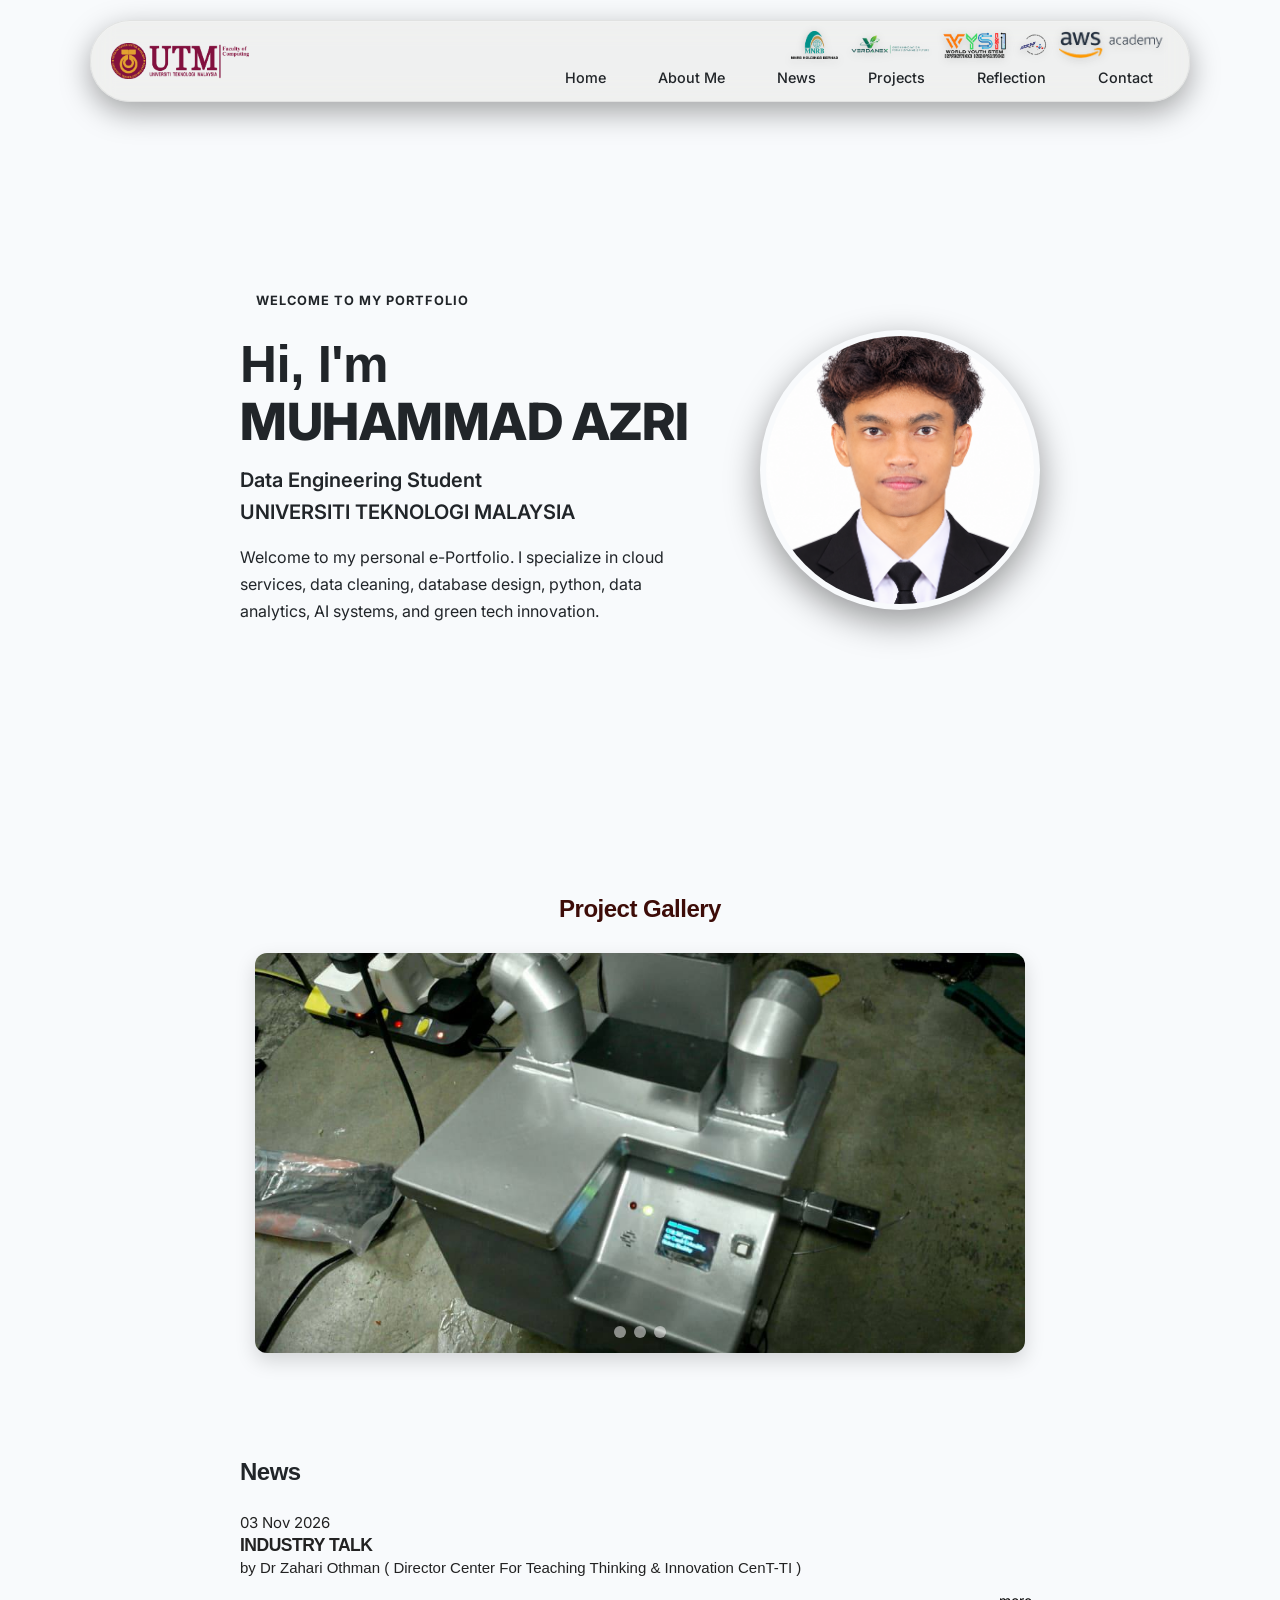
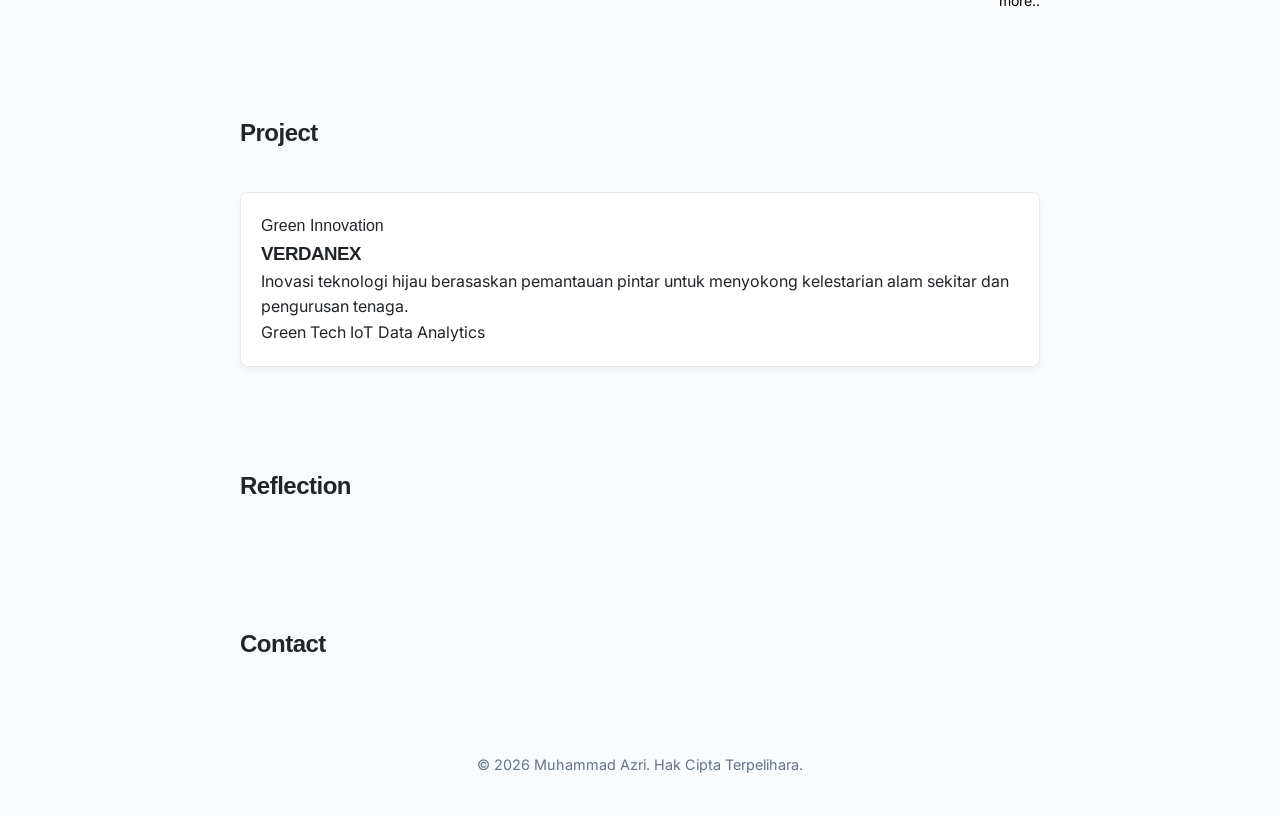
<file: index.html>
<!DOCTYPE html>
<html lang="eng">
<head>
    <meta charset="UTF-8">
    <meta name="viewport" content="width=device-width, initial-scale=1.0">
    <title>e-Portfolio | MUHAMMAD AZRI</title>
    <!-- Hubungkan fail CSS -->
    <link rel="stylesheet" href="style.css">
    <link rel="preconnect" href="https://fonts.googleapis.com">
    <link rel="preconnect" href="https://fonts.gstatic.com" crossorigin>
    <link href="https://fonts.googleapis.com/css2?family=Inter:wght@300;400;500;600;700;800&display=swap" rel="stylesheet">
</head>
<script>
    const hamburger = document.getElementById('hamburger');
    const navLinks = document.getElementById('nav-links');

    hamburger.addEventListener('click', () => {
        navLinks.classList.toggle('active');
    });

    // Tutup menu secara automatik bila mana-mana pautan ditekan
    document.querySelectorAll('.nav-links a').forEach(link => {
        link.addEventListener('click', () => {
            navLinks.classList.remove('active');
        });
    });
</script>
<body>

    <!-- Bahagian Header & Navigasi -->
    <header class="site-header">
        <nav class="navbar container">
            
            <!-- Logo di sebelah kiri -->   
            <div style="display: flex; justify-content: space-between; align-items: center; width: 100%;">
                <a href="#home" class="brand">
                    <img src="images/LOGO-Faculty-of-Computing-meroon-big.png" alt="Logo" class="brand-logo">
                </a>
                <button class="hamburger-btn" onclick="toggleMenu()">&#9776;</button>
            </div>
            <!-- Logo Partner (Untuk Desktop / Paparan Biasa) -->
            <div class="nav-right">
                <div class="nav-logos">
                    <img src="images/mnrb-holdings-seeklogo.png" alt="MNRB Holdings" class="partner-logo">
                    <img src="images/Verdanex_Green_Innovation_Branding-removebg-preview.png" alt="Verdanex" class="partner-logo">
                    <img src="images/WYSII_logo__black_-removebg-preview (1).png" alt="WYSII" class="partner-logo">
                    <img src="images/MYSO logo (black).png" alt="MYSO" class="partner-logo">
                    <img src="images/aws academy logo.png" alt="AWS Academy" class="partner-logo">
                </div>


                <!-- SENARAI MENU (PENTING: Kita letak id="navMenu" di sini) -->
                <ul class="nav-links" id="navMenu">
                    <li><a href="#home">Home</a></li>
                    <li><a href="#home">About Me</a></li>
                    <li><a href="#news">News</a></li>
                    <li><a href="#project">Projects</a></li>
                    <li><a href="#reflection">Reflection</a></li>
                    <li><a href="#contact">Contact</a></li>
                </ul>
            </div>

        </nav>
    </header>

    <main>
        <!-- Bahagian About -->
        <section id="home" class="hero-section container">
        <!-- Bahagian Kiri: Ucapan & Deskripsi -->
        <div class="hero-text">
            <span class="welcome-badge">WELCOME TO MY PORTFOLIO</span>
            <h1 class="hero-title">
            Hi, I'm <span class="text-accent">MUHAMMAD AZRI</span>
            </h1>
            <p class="hero-subtitle">
            Data Engineering Student<br>
            UNIVERSITI TEKNOLOGI MALAYSIA
            </p>
    
            <p class="hero-description">
            Welcome to my personal e-Portfolio. I specialize in cloud services, data cleaning, database design, python, data analytics, AI systems, and green tech innovation.
            </p>
        </div>

        <!-- Bahagian Kanan: Gambar Muka & Frame Glow -->
        <div class="hero-avatar-wrapper">
            <div class="avatar-glow"></div>
            <div class="avatar-frame">
            <img src="images/Professional Passport Portrait in Formal Attire.png" alt="Muhammad Azri" class="avatar-img">
            </div>
        </div>
        </section>

        <!-- Bahagian Galeri Auto-Slide -->
        <section class="gallery-section">
            <h2>Project Gallery</h2>
            
            <div class="slider">
                <div class="slides">
                    <!-- Gambar 1 -->
                    <div class="slide">
                        <img src="images/beforecompetition.jpg" alt="WYSII 2026">
                    </div>
                    <!-- Gambar 2 -->
                    <div class="slide">
                        <img src="images/award.jpg" alt="Special Award">
                    </div>
                    <!-- Gambar 3 -->
                    <div class="slide">
                        <img src="images/3ddesignsolidworks.jpg" alt="design">
                    </div>
                    <div class="slide">
                        <img src="images/prototaip.jpg" alt="prototype">
                    </div>
                    <div class="slide">
                        <img src="images/pokok.jpg" alt="pokok">
                    </div>
                    <div class="slide">
                        <img src="images/pal.jpg" alt="pal">
                    </div>
                    <div class="slide">
                        <img src="images/4flat.jpg" alt="4flat">
                    </div>
                    <div class="slide">
                        <img src="images/bridge.jpg" alt="bridge">
                    </div>
                    <div class="slide">
                        <img src="images/jambatan.jpg" alt="jambatan">
                    </div>
                    <div class="slide">
                        <img src="images/ledfarming.jpg" alt="farming">
                    </div>
                
                
                </div>

                <!-- Titik Penanda (Indicators) -->
                <div class="navigation-dots">
                    <span class="dot active"></span>
                    <span class="dot"></span>
                    <span class="dot"></span>
                </div>
            </div>
        </section>
        <script>
            let currentIndex = 0;
            const slides = document.querySelector('.slides');
            const totalSlides = document.querySelectorAll('.slide').length;
            const dots = document.querySelectorAll('.dot');

            function updateSlider() {
                // Alihkan gambar mengikut indeks semasa
                slides.style.transform = `translateX(-${currentIndex * 100}%)`;

                // Kemaskinikan titik aktif
                dots.forEach((dot, index) => {
                    if (index === currentIndex) {
                        dot.classList.add('active');
                    } else {
                        dot.classList.remove('active');
                    }
                });
            }

            // Fungsi untuk menggerakkan gambar seterusnya
            function nextSlide() {
                currentIndex = (currentIndex + 1) % totalSlides;
                updateSlider();
            }

            // Auto slide setiap 3 saat (3000ms)
            setInterval(nextSlide, 3000);
        </script>

        <!-- Bahagian Reflection -->
        <section id="news">
            <h2>News</h2>
            <div class="news-content">
                <span class="news-date">03 Nov 2026</span><br>
                <h3>INDUSTRY TALK</h3>
                by Dr Zahari Othman ( Director Center For Teaching Thinking & Innovation CenT-TI )
            </div>
            <div class="news-more">
                <a href="news-detail.html">more..</a>
        </div>
        </div>
        </section>
        <!-- Bahagian project -->
        <section id="project">
            <h2>Project</h2>
            <div class="project-grid">
                <div class="project-card">
                    <div class="project-badge">Green Innovation</div>
                    <h3 class="project-title">VERDANEX</h3>
                    <p class="project-desc">
                    Inovasi teknologi hijau berasaskan pemantauan pintar untuk menyokong kelestarian alam sekitar dan pengurusan tenaga.
                    </p>
                    
                    <!-- Tag Kemahiran / Tech Stack -->
                    <div class="project-tags">
                    <span>Green Tech</span>
                    <span>IoT</span>
                    <span>Data Analytics</span>
                    </div>
                </div>
            </div>
        </section>

        <!-- Bahagian Reflection -->
        <section id="reflection">
            <h2>Reflection</h2>
        
        </section>
        <!--Bahagian Contact-->
        <section id="contact">
            <h2>Contact</h2>
        
        </section>


    </main>

    <footer>
        <p>&copy; 2026 Muhammad Azri. Hak Cipta Terpelihara.</p>
    </footer>
    <script>
        function toggleMenu() {
            const menu = document.getElementById('navMenu');
            
            // Semak sama ada menu sedang terbuka atau tidak
            if (menu.classList.contains('show')) {
            menu.classList.remove('show'); // Jika terbuka, buang kelas 'show' (tutup)
            } else {
            menu.classList.add('show');    // Jika tertutup, tambah kelas 'show' (buka)
            }
        }
    </script>

</body>
</html>
</file>
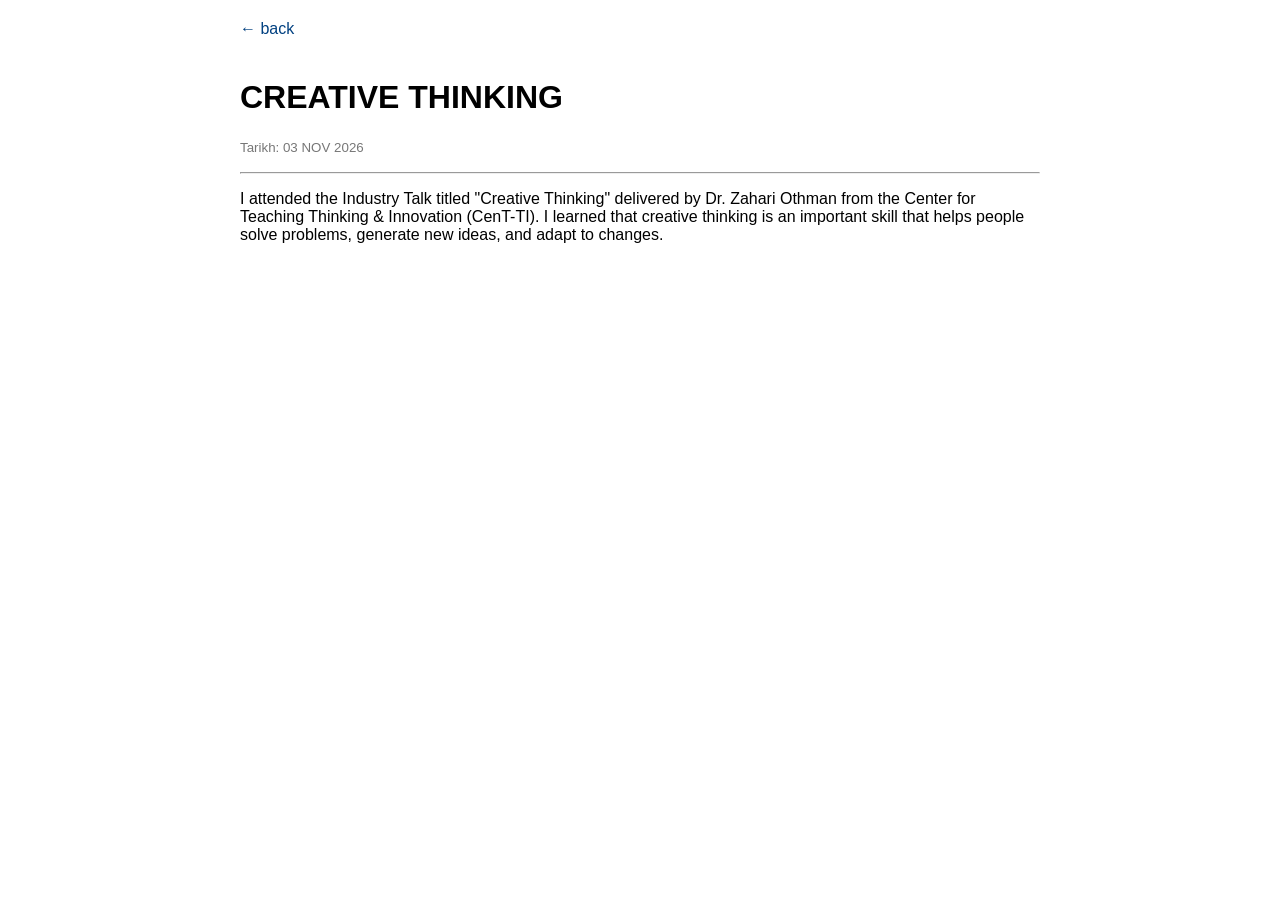
<file: news-detail.html>
<!DOCTYPE html>
<html lang="ms">
<head>
    <meta charset="UTF-8">
    <title>INDUSTRY TALK</title>
    <style>
        body {
            font-family: Arial, sans-serif;
            padding: 20px;
            max-width: 800px;
            margin: auto;
        }
        .back-btn {
            display: inline-block;
            margin-bottom: 20px;
            text-decoration: none;
            color: #004080;
        }
    </style>
</head>
<body>

    <a href="index.html" class="back-btn">&larr; back</a>

    <h1 id="title">CREATIVE THINKING</h1>
    <p><small id="date" style="color: #777;">Tarikh: 03 NOV 2026</small></p>
    <hr>
    <p id="content">I attended the Industry Talk titled "Creative Thinking" delivered by Dr. Zahari Othman from the Center for Teaching Thinking & Innovation (CenT-TI). I learned that creative thinking is an important skill that helps people solve problems, generate new ideas, and adapt to changes.</p>

</body>
</html>
</file>
<file: style.css>
/* base setting */

* {
    margin: 0;
    padding: 0;
    box-sizing: border-box;
}

body {
    font-family: -apple-system, BlinkMacSystemFont, Segoe UI, Roboto, Helvetica Neue, Arial, sans-serif, var(--font-main);
    -webkit-font-smoothing: antialiased;
    font-size: 1rem;
    font-weight: 400;
    line-height: 1.5;
    color: #212529;
    line-height: 1.6;
    background-color: #f8fafc; 
    padding: 20px;
}

/* Tajuk utama */
h1, h2, h3, .nav-name {
  font-family: 'Space Grotesk', sans-serif;
  letter-spacing: -0.5px;
}

/* Teks perenggan biasa */
p, a, span {
  font-family: 'Inter', -apple-system, sans-serif;
}

:root {
  --font-main: 'Inter', -apple-system, BlinkMacSystemFont, "Segoe UI", Roboto, sans-serif;
}

/* Header & navigation*/

/* Tetapan saiz logo navigasi */
/* Memastikan elemen pautan (anchor) sentiasa selari di tengah */
.brand {
  display: flex;
  align-items: center;
  text-decoration: none;
}
.brand-logo {
  height: 36px;          /* Ketinggian ideal untuk navbar (35px - 45px) */
  width: auto;           /* Lebar dikira secara automatik supaya imej tidak penyek */
  max-width: 180px;      /* Memastikan logo lebar tidak mengambil terlalu banyak ruang */
  object-fit: contain;   /* Kekalkan nisbah asal imej */
  display: block;
}

/* Container untuk gabungan logo di sebelah kanan */
.nav-logos {
  display: flex;
  align-items: center;
  gap: 12px; /* Jarak antara logo MNRB dan AWS */
}

/* Gaya kawalan saiz logo partner/sponsors */
.partner-logo {
  height: 28px;             /* Ketinggian ideal untuk header floating */
  width: auto;              /* Kekalkan nisbah asal logo */
  object-fit: contain;
  filter: drop-shadow(0 2px 4px rgba(0, 0, 0, 0.2)); /* Bayang halus supaya timbul */
  transition: transform var(--transition);
}

.partner-logo:hover {
  transform: scale(1.05);  /* Kesan membesar sedikit apabila dituding tetikus */
}

/* Pelarasan untuk skrin telefon */
/* Sembunyikan butang hamburger pada Desktop */
.hamburger-btn {
  display: none;
}

@media (max-width: 768px) {
  .site-header {
    position: fixed;
    top: 10px;
    left: 50%;
    transform: translateX(-50%);
    width: 95%;
    max-width: 420px;
    z-index: 1000;
  }

  /* Kotak kapsul utama navbar */
  .navbar {
    display: flex;
    flex-direction: column;
    padding: 12px 15px;
    background: rgba(235, 235, 233, 0.95);
    backdrop-filter: blur(12px);
    border-radius: 20px;
    box-shadow: 0 10px 25px rgba(0, 0, 0, 0.2);
    width: 100%;
    box-sizing: border-box;
    border: 1px solid rgba(183, 182, 182, 0.3);
  }

  /* Baris Atas: Logo Kiri, Hamburger Kanan */
  .navbar.container, 
  .navbar {
    align-items: stretch;
  }

  /* Cari bahagian yang memuatkan logo & butang hamburger */
  .site-header .navbar {
    display: flex;
    flex-direction: column;
  }

  /* Kita buat satu baris flex untuk logo kiri & button kanan */
  /* Pastikan HTML anda menyusun logo dan butang dalam satu baris */
  .brand-logo {
    height: 26px;
    width: auto;
    object-fit: contain;
  }

  /* Sembunyikan logo partner di telefon */
  .nav-logos {
    display: none !important;
  }

  /* Gaya Butang Hamburger */
  .hamburger-btn {
    display: block !important;
    background: #490101;
    color: white;
    border: none;
    font-size: 22px;
    padding: 6px 12px;
    border-radius: 8px;
    cursor: pointer;
  }

  /* --- MENU DROPDOWN WARNA PUTIH (JELAS & SENANG BACA) --- */
  .nav-links {
    display: none !important; /* Wajib ada !important supaya ia patuh */
    flex-direction: column;
    width: 100%;
    margin-top: 12px;
    padding: 0;
    list-style: none;
    background: #ffffff; /* Tukar latar belakang jadi putih bersih */
    border-radius: 12px;
    box-shadow: 0 4px 15px rgba(0, 0, 0, 0.1);
    overflow: hidden;
    border: 1px solid #e5e7eb;
  }

  /* Kelas .show diaktifkan oleh JavaScript untuk buka/tutup */
  .nav-links.show {
    display: flex !important; 
  }

  .nav-links li {
    border-bottom: 1px solid #f3f4f6;
  }

  .nav-links li:last-child {
    border-bottom: none;
  }

  .nav-links a {
    display: block;
    padding: 12px 18px;
    font-size: 0.95rem;
    font-weight: 500;
    color: #1f2937; /* Teks warna gelap/hitam di atas latar putih */
    text-decoration: none;
    background: transparent;
    text-align: left;
  }

  .nav-links a:hover {
    background: #f3f4f6;
    color: #059669; /* Warna hijau UTM bila hover */
  }
}

/* Desktop: Sembunyikan butang hamburger */
@media (min-width: 769px) {
  .hamburger-btn {
    display: none !important;
  }
}

/* Pastikan butang hamburger disembunyikan pada skrin Desktop */
@media (min-width: 769px) {
  .hamburger-btn {
    display: none !important;
  }
}


.site-header {
  position: fixed;
  top: 20px;
  left: 50%;
  transform: translateX(-50%);
  z-index: 1000;
  width: 92%;
  max-width: 1100px;
}

.navbar {
  display: flex;
  align-items: center;
  justify-content: space-between;
  padding: 10px 20px;

  /* Kesan Kaca Frosted macOS */
  background: rgba(235, 235, 233, 0.65); /* Guna rona bg-card separa telus */
  backdrop-filter: blur(12px) saturate(180%);
  -webkit-backdrop-filter: blur(16px) saturate(180%);
  
  /* Bucu & Sempadan */
  border-radius: 40px; /* Bentuk kapsul/pill */
  border: 1px solid rgba(183, 182, 182, 0.25);
  box-shadow: 0 10px 30px rgba(0, 0, 0, 0.35),
              inset 0 1px 0 rgba(255, 255, 255, 0.1);
  
  transition: all 0.3s cubic-bezier(0.4, 0, 0.2, 1);
  width: 100%;
  max-width: 1100px;
}

/* Kumpulan teks & menu di sudut kanan */
.nav-right {
  display: flex;
  flex-direction: column;
  align-items: flex-end; /* Alignkan kandungan ke tepi kanan */
  gap: 6px;
}

/* Gaya nama di sudut kanan */
.nav-name {
  font-size: 1.5rem;
  font-weight: 800;
  color: var(--text-main);
  letter-spacing: 1px;
}

/* Gaya pautan menu di bawah nama */
.nav-links {
  display: flex;
  list-style: none;
  gap: 20px;
}

.nav-links a {
  color: var(--text-secondary);
  text-decoration: none;
  padding: 8px 16px;
  font-size: 0.9rem;
  font-weight: 500;
  border-radius: 20px;
  white-space: nowrap;
  transition: var(--transition);
}

.nav-links a:hover {
  color: var(--accent);
  background: rgba(205, 201, 191, 0.12);
}

/* main highlight */
main {
    margin-top: 100px;
    max-width: 800px;
    margin: 40px auto;
}

section {
    margin-bottom: 50px;
    margin-top: 100px;
}

/* --- HERO / FIRST IMPRESSION SECTION --- */
.hero-section {
  display: flex;
  align-items: center;
  justify-content: space-between;
  gap: 50px;
  min-height: 80vh; /* Mengambil sebahagian besar ketinggian skrin */
  padding-top: 40px;
  padding-bottom: 60px;
}

.hero-text {
  flex: 1;
  max-width: 600px;
}


/* Lencana "Welcome" Ala macOS */
.welcome-badge {
  display: inline-block;
  background: var(--accent-soft);
  color: var(--accent);
  border: 1px solid var(--border-accent);
  padding: 6px 16px;
  border-radius: 20px;
  font-size: 0.8rem;
  font-weight: 700;
  letter-spacing: 1px;
  margin-bottom: 20px;
}

.hero-title {
  font-size: 3.2rem;
  font-weight: 800;
  line-height: 1.1;
  color: var(--text-main);
  margin-bottom: 12px;
}

.hero-subtitle {
  font-size: 1.25rem;
  font-weight: 600;
  color: var(--accent-bright);
  margin-bottom: 16px;
}

.hero-description {
  font-size: 1rem;
  color: var(--text-secondary);
  line-height: 1.7;
  margin-bottom: 30px;
}



/* Styling Galeri */
.gallery-section {
    width: 100%;
    max-width: 800px;
    margin: 40px auto;
    text-align: center;
    padding: 0 15px;
}

.gallery-section h2 {
    color: #3d0c08;
    margin-bottom: 20px;
}

.slider {
    position: relative;
    width: 100%;
    overflow: hidden;
    border-radius: 12px;
    box-shadow: 0 8px 20px rgba(0, 0, 0, 0.15);
}

.slides {
    display: flex;
    transition: transform 0.6s ease-in-out;
    width: 100%;
}

.slide {
    min-width: 100%;
    box-sizing: border-box;
}

.slide img {
    width: 100%;
    height: 400px; /* Saiz tinggi di komputer */
    object-fit: cover;
    display: block;
}

/* Titik Indikator di Bawah Gambar */
.navigation-dots {
    position: absolute;
    bottom: 15px;
    left: 50%;
    transform: translateX(-50%);
    display: flex;
    gap: 8px;
}

.dot {
    width: 12px;
    height: 12px;
    background-color: rgba(255, 255, 255, 0.5);
    border-radius: 50%;
    transition: background-color 0.3s ease;
}

.dot.active {
    background-color: #ffffff;
    width: 25px; /* Memberi kesan bujong pada titik aktif */
    border-radius: 10px;
}

/* Responsive untuk Telefon Bimbit */
@media (max-width: 768px) {
    .slide img {
        height: 250px; /* Rendahkan saiz tinggi gambar di HP */
    }
}

/* --- GAMBAR MUKA & KESAN BINGKAI GLOW --- */
.hero-avatar-wrapper {
  position: relative;
  display: flex;
  justify-content: center;
  align-items: center;
}

/* Kesan Cahaya Keemasan di Belakang Gambar */
.avatar-glow {
  position: absolute;
  width: 280px;
  height: 280px;
  border-radius: 50%;
  background: var(--accent);
  filter: blur(50px);
  opacity: 0.25;
  z-index: 1;
}

/* Bingkai Gambar Membulat */
.avatar-frame {
  position: relative;
  z-index: 2;
  width: 280px;
  height: 280px;
  border-radius: 50%;
  padding: 6px;
  background: linear-gradient(135deg, var(--accent), var(--bg-card));
  box-shadow: 0 12px 35px rgba(0, 0, 0, 0.4);
}

.avatar-img {
  width: 100%;
  height: 100%;
  object-fit: cover;
  border-radius: 50%;
  background-color: var(--bg-card);
}

/* --- RESPONSIF UNTUK TELEFON --- */
@media (max-width: 868px) {
  .hero-section {
    flex-direction: column-reverse; /* Gambar di atas, teks di bawah di skrin telefon */
    text-align: center;
    gap: 30px;
    padding-top: 20px;
  }

  .hero-title {
    font-size: 2.2rem;
  }

  .hero-actions {
    justify-content: center;
  }

  .avatar-frame,
  .avatar-glow {
    width: 200px;
    height: 200px;
  }
}

h2 {
    color: #059669
    border-bottom: 2px solid #38bdf8;
    display: inline-block;
    padding-bottom: 5px;
    margin-bottom: 15px;
}
/* news update*/
.news-content {
    font-size: 15px;
    color: #222;
    line-height: 1.4;
}
.news-more {
    text-align: right;
    margin-top: 10px;
}

.news-more a {
    text-decoration: none;
    color: #000;
    font-size: 14px;
}

.news-more a:hover {
    text-decoration: underline;
    color: #004080;
}

/* project place */
.project-grid {
    display: grid;
    grid-template-columns: repeat(auto-fit, minmax(250px, 1fr));
    gap: 20px;
    margin-top: 20px;
}

.project-card {
    background-color: #ffffff;
    padding: 20px;
    border-radius: 8px;
    border: 1px solid #e2e8f0;
    box-shadow: 0 4px 6px -1px rgba(0, 0, 0, 0.05);
}

.project-card h3 {
    color: #059669
    margin-bottom: 10px;
}

/* Footer */
footer {
    text-align: center;
    padding: 20px;
    color: #64748b;
    font-size: 0.9rem;
}
</file>
